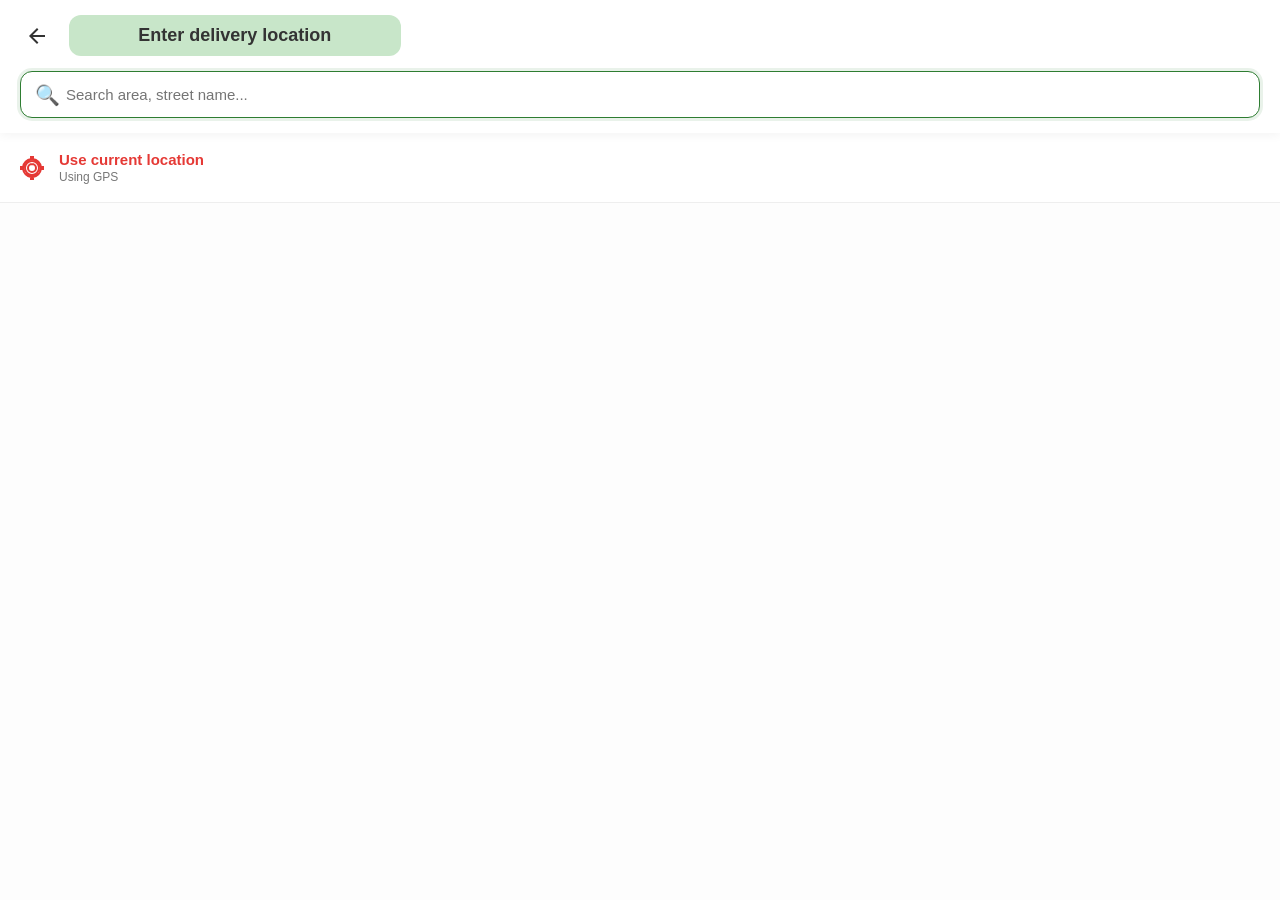
<file: HTML/search_location.html>
<!DOCTYPE html>
<html lang="en">

<head>
    <meta charset="UTF-8">
    <meta name="viewport" content="width=device-width, initial-scale=1.0">
    <title>Search Location - Community Care</title>
    <link rel="stylesheet" href="../css/style.css">
    <style>
        .search-page-container {
            background: #fff;
            min-height: 100vh;
            display: flex;
            flex-direction: column;
        }

        .search-header {
            padding: 15px 20px;
            background: white;
            box-shadow: 0 2px 10px rgba(0, 0, 0, 0.05);
            position: sticky;
            top: 0;
            z-index: 100;
        }

        .search-header-top {
            display: flex;
            align-items: center;
            gap: 15px;
            margin-bottom: 15px;
        }

        .back-btn {
            background: none;
            border: none;
            cursor: pointer;
            padding: 5px;
            display: flex;
            align-items: center;
            color: #333;
        }

        .back-btn svg {
            width: 24px;
            height: 24px;
            fill: currentColor;
        }

        .header-title {
            font-size: 18px;
            font-weight: 700;
            color: #333;
        }

        .search-input-wrapper {
            position: relative;
            display: flex;
            align-items: center;
        }

        .search-input-icon {
            position: absolute;
            left: 15px;
            color: #e53935;
            font-size: 20px;
            pointer-events: none;
        }

        .main-search-input {
            width: 100%;
            padding: 14px 15px 14px 45px;
            border: 1px solid #ddd;
            border-radius: 12px;
            font-size: 15px;
            outline: none;
            background: #f9f9f9;
            transition: all 0.3s;
            box-shadow: inset 0 2px 4px rgba(0, 0, 0, 0.02);
        }

        .main-search-input:focus {
            background: #fff;
            border-color: #2e7d32;
            box-shadow: 0 0 0 3px rgba(46, 125, 50, 0.1);
        }

        .clear-btn {
            position: absolute;
            right: 15px;
            background: none;
            border: none;
            color: #999;
            font-size: 18px;
            cursor: pointer;
            display: none;
        }

        .content-area {
            flex: 1;
            padding: 0;
            background: #fdfdfd;
        }

        .current-location-btn {
            display: flex;
            align-items: center;
            gap: 15px;
            padding: 18px 20px;
            background: white;
            border: none;
            border-bottom: 1px solid #eee;
            width: 100%;
            text-align: left;
            cursor: pointer;
            transition: background 0.2s;
        }

        .current-location-btn:hover {
            background: #f5f5f5;
        }

        .current-location-icon {
            color: #e53935;
            display: flex;
            align-items: center;
            justify-content: center;
        }

        .current-location-icon svg {
            width: 24px;
            height: 24px;
            fill: none;
            stroke: currentColor;
            stroke-width: 2;
        }

        .current-location-text {
            flex: 1;
        }

        .cl-title {
            font-size: 15px;
            font-weight: 600;
            color: #e53935;
            margin-bottom: 2px;
        }

        .cl-subtitle {
            font-size: 12px;
            color: #777;
        }

        .results-container {
            padding: 10px 0;
        }

        .result-item {
            display: flex;
            align-items: flex-start;
            gap: 15px;
            padding: 15px 20px;
            border-bottom: 1px solid #f0f0f0;
            cursor: pointer;
            background: white;
            transition: background 0.2s;
        }

        .result-item:hover {
            background: #f9f9f9;
        }

        .result-icon {
            color: #999;
            margin-top: 2px;
        }

        .result-icon svg {
            width: 20px;
            height: 20px;
            fill: none;
            stroke: currentColor;
            stroke-width: 2;
        }

        .result-text {
            flex: 1;
        }

        .result-title {
            font-size: 14px;
            font-weight: 600;
            color: #333;
            margin-bottom: 4px;
        }

        .result-address {
            font-size: 12px;
            color: #777;
            line-height: 1.4;
        }

        .loading-spinner {
            text-align: center;
            padding: 30px;
            color: #666;
            font-size: 14px;
            font-style: italic;
            display: none;
        }
    </style>
</head>

<body>
    <div class="search-page-container">
        <div class="search-header">
            <div class="search-header-top">
                <button class="back-btn" onclick="history.back()" title="Go Back">
                    <svg viewBox="0 0 24 24">
                        <path d="M20 11H7.83l5.59-5.59L12 4l-8 8 8 8 1.41-1.41L7.83 13H20v-2z"></path>
                    </svg>
                </button>
                <div class="header-title">Enter delivery location</div>
            </div>
            <div class="search-input-wrapper">
                <span class="search-input-icon">🔍</span>
                <input type="text" id="locationSearch" class="main-search-input"
                    placeholder="Search area, street name..." autocomplete="off">
                <button class="clear-btn" id="clearBtn" onclick="clearSearch()">✕</button>
            </div>
        </div>

        <div class="content-area">
            <button class="current-location-btn" onclick="useCurrentLocation()">
                <div class="current-location-icon">
                    <svg viewBox="0 0 24 24">
                        <path
                            d="M12 8c-2.21 0-4 1.79-4 4s1.79 4 4 4 4-1.79 4-4-1.79-4-4-4zm8.94 3c-.46-4.17-3.77-7.48-7.94-7.94V1h-2v2.06C6.83 3.52 3.52 6.83 3.06 11H1v2h2.06c.46 4.17 3.77 7.48 7.94 7.94V23h2v-2.06c4.17-.46 7.48-3.77 7.94-7.94H23v-2h-2.06zM12 19c-3.87 0-7-3.13-7-7s3.13-7 7-7 7 3.13 7 7-3.13 7-7 7z">
                        </path>
                    </svg>
                </div>
                <div class="current-location-text">
                    <div class="cl-title">Use current location</div>
                    <div class="cl-subtitle">Using GPS</div>
                </div>
            </button>

            <div id="loading" class="loading-spinner">Searching for places...</div>
            <div class="results-container" id="resultsList">
                <!-- Search results will populate here -->
            </div>
        </div>
    </div>

    <script>
        const searchInput = document.getElementById('locationSearch');
        const clearBtn = document.getElementById('clearBtn');
        const resultsList = document.getElementById('resultsList');
        const loadingSpinner = document.getElementById('loading');

        // Focus input automatically
        window.onload = () => {
            searchInput.focus();
        };

        searchInput.addEventListener('input', function () {
            clearBtn.style.display = this.value ? 'block' : 'none';
            if (this.value.trim().length > 2) {
                debouncedSearch(this.value);
            } else {
                resultsList.innerHTML = '';
            }
        });

        function clearSearch() {
            searchInput.value = '';
            clearBtn.style.display = 'none';
            resultsList.innerHTML = '';
            searchInput.focus();
        }

        function useCurrentLocation() {
            // Forward to map page with flag to auto-detect location
            window.location.href = 'address_search.html?auto=true';
        }

        let searchTimeout;
        function debouncedSearch(query) {
            clearTimeout(searchTimeout);
            loadingSpinner.style.display = 'block';
            resultsList.innerHTML = '';

            searchTimeout = setTimeout(async () => {
                try {
                    const res = await fetch(`https://nominatim.openstreetmap.org/search?format=json&q=${encodeURIComponent(query)}&limit=5&addressdetails=1`);
                    const data = await res.json();

                    loadingSpinner.style.display = 'none';
                    resultsList.innerHTML = '';

                    if (data && data.length > 0) {
                        data.forEach(item => {
                            const name = item.name || item.display_name.split(',')[0];
                            const el = document.createElement('div');
                            el.className = 'result-item';
                            el.innerHTML = `
                                <div class="result-icon">📍</div>
                                <div class="result-text">
                                    <div class="result-title">${name}</div>
                                    <div class="result-address">${item.display_name}</div>
                                </div>
                            `;
                            el.onclick = () => {
                                // Send selected coords to the map page
                                window.location.href = `address_search.html?lat=${item.lat}&lng=${item.lon}`;
                            };
                            resultsList.appendChild(el);
                        });
                    } else {
                        resultsList.innerHTML = '<div style="padding: 20px; text-align: center; color: #777;">No results found</div>';
                    }
                } catch (e) {
                    loadingSpinner.style.display = 'none';
                    console.error("Search failed:", e);
                }
            }, 500);
        }
    </script>
</body>

</html>
</file>
<file: css/style.css>
@import url('https://fonts.googleapis.com/css2?family=Outfit:wght@300;400;500;600;700&display=swap');

body {
    font-family: Arial;
    margin: 0;
    padding-left: 0;
    background: #f5f5f5;
}

.top-bar {
    position: sticky;
    top: 0;
    z-index: 1000;
    display: flex;
    align-items: center;
    justify-content: space-between;
    gap: 12px;
    padding: 6px 16px;
    padding-left: 10px;
    background: #8bc34a;
    border-bottom: 1px solid #7cb342;
    font-size: 14px;
}

.top-bar-left {
    display: flex;
    align-items: center;
    gap: 10px;
}

.location-pill {
    display: flex;
    align-items: center;
    gap: 6px;
    background: rgba(255, 255, 255, 0.2);
    border: 1px solid rgba(255, 255, 255, 0.4);
    color: white;
    padding: 6px 14px;
    border-radius: 999px;
    font-size: 13px;
    font-weight: 600;
    cursor: pointer;
    transition: all 0.2s ease;
    margin-left: 10px;
    max-width: 180px;
    white-space: nowrap;
    overflow: hidden;
    text-overflow: ellipsis;
}

.location-pill:hover {
    background: rgba(255, 255, 255, 0.35);
}

.location-pill svg {
    width: 16px;
    height: 16px;
    flex-shrink: 0;
}

.top-bar-right {
    display: flex;
    align-items: center;
    gap: 12px;
    padding-right: 10px;
}

.top-bar-icon {
    color: white;
    text-decoration: none;
    opacity: 0.9;
    font-size: 24px;
    display: inline-flex;
    align-items: center;
    justify-content: center;
    line-height: 1;
}

.top-bar-icon:hover {
    opacity: 1;
}

.top-bar-icon svg {
    width: 20px;
    height: 20px;
    fill: currentColor;
    display: block;
}

.top-bar-social {
    display: flex;
    align-items: center;
    gap: 10px;
    margin-left: 6px;
}

.top-bar-link {
    color: white;
    text-decoration: none;
    font-weight: bold;
    font-size: 14px;
    padding: 6px 10px;
    border-radius: 999px;
    border: 1px solid rgba(255, 255, 255, 0.7);
}

.top-bar-link:hover {
    background: rgba(255, 255, 255, 0.12);
}

.top-bar-link--primary {
    background: white;
    color: #2e7d32;
    border-color: white;
}

.top-bar-link--primary:hover {
    background: rgba(255, 255, 255, 0.9);
}

.top-bar-back {
    display: inline-flex;
    align-items: center;
    justify-content: center;
    background: rgba(255, 255, 255, 0.2);
    border: 1px solid rgba(255, 255, 255, 0.4);
    color: white;
    padding: 8px;
    border-radius: 50%;
    text-decoration: none;
    transition: all 0.2s ease;
    cursor: pointer;
    line-height: 0;
}

.top-bar-back:hover {
    background: rgba(255, 255, 255, 0.35);
    transform: scale(1.1);
}

.top-bar-back svg {
    width: 20px;
    height: 20px;
    fill: currentColor;
}

header {
    background: #f5f5f5;
    color: black;
    padding: 15px 20px;
    text-align: left;
    position: relative;
    display: flex;
    align-items: center;
    justify-content: flex-start;
    flex-wrap: nowrap;
    gap: 15px;
}

.header-images {
    display: flex;
    align-items: center;
    gap: 10px;
    background: #f5f5f5;
    margin-left: 10px;
}

.header-title {
    display: flex;
    flex-direction: column;
    gap: 0;
    align-items: flex-start;
    background: #c8e6c9;
    padding: 10px 69.25px;
    border-radius: 12px;
}

.title-row {
    display: flex;
    align-items: center;
    flex-wrap: wrap;
    gap: 20px;
}

.header-links {
    display: flex;
    align-items: center;
    flex-wrap: wrap;
    gap: 10px;
    margin-left: 40px;
}

.header-link {
    display: inline-block;
    padding: 8px 12px;
    border-radius: 999px;
    border: 1px solid #8bc34a;
    color: #8bc34a;
    text-decoration: none;
    font-weight: bold;
    font-size: 14px;
    line-height: 1;
    background: #f5f5f5;
}

.header-link:hover {
    background: #8bc34a;
    color: white;
}

.donate-link {
    padding: 12px 18px;
    font-size: 16px;
    background: #2e7d32;
    color: white;
    border-color: #1b5e20;
}

.donate-link:hover {
    background: #1b5e20;
    border-color: #0d3b12;
}

.header-title p {
    margin-top: 0;
    margin-bottom: 0;
    margin-left: 30px;
    font-weight: bold;
    line-height: 1.2;
}

h1 {
    margin-left: 30px;
    font-size: 32px;
    font-weight: bold;
    color: #8bc34a;
    text-transform: none;
    letter-spacing: 1px;
    text-shadow: 1px 1px 2px rgba(0, 0, 0, 0.2);
    font-family: 'Georgia', serif;
    margin-bottom: 0;
    margin-top: 0;
    line-height: 1.2;
}

.hand-icon {
    height: 110px;
    width: 110px;
    margin-right: 4px;
    vertical-align: top;
    object-fit: contain;
    background: #f5f5f5;
}

p {
    color: #8bc34a;
    margin-left: 0;
    font-size: 10px;
    margin-top: 0;
}

.menu-btn {
    display: none;
    background: none;
    border: none;
    font-size: 28px;
    color: #2e7d32;
    cursor: pointer;
    padding: 5px;
    line-height: 1;
    margin-left: auto;
}

/* Mobile Sidebar Menu */
.mobile-menu-overlay {
    position: fixed;
    top: 0;
    left: 0;
    width: 100%;
    height: 100%;
    background: rgba(0, 0, 0, 0.5);
    z-index: 4000;
    display: none;
    opacity: 0;
    transition: opacity 0.3s ease;
}

.mobile-menu-overlay.active {
    display: block;
    opacity: 1;
}

.mobile-sidebar {
    position: fixed;
    top: 0;
    left: -280px;
    width: 280px;
    height: 100%;
    background: white;
    z-index: 4001;
    transition: left 0.3s cubic-bezier(0.4, 0, 0.2, 1);
    box-shadow: 10px 0 30px rgba(0, 0, 0, 0.1);
    display: flex;
    flex-direction: column;
}

.mobile-sidebar.active {
    left: 0;
}

.sidebar-header {
    padding: 20px;
    border-bottom: 1px solid #eee;
    display: flex;
    justify-content: space-between;
    align-items: center;
    background: #f1f8e9;
}

.sidebar-title {
    font-weight: 700;
    color: #2e7d32;
    font-size: 18px;
}

.close-sidebar {
    font-size: 24px;
    color: #666;
    cursor: pointer;
}

.sidebar-body {
    padding: 20px 0;
    flex: 1;
    overflow-y: auto;
}

.sidebar-link {
    display: block;
    padding: 15px 25px;
    color: #333;
    text-decoration: none;
    font-weight: 600;
    border-left: 4px solid transparent;
    transition: all 0.2s;
}

.sidebar-link:active,
.sidebar-link.active {
    background: #f1f8e9;
    color: #2e7d32;
    border-left-color: #2e7d32;
}

.sidebar-footer {
    padding: 20px;
    border-top: 1px solid #eee;
}

.sidebar-donate-btn {
    display: block;
    width: 100%;
    background: #2e7d32;
    color: white;
    text-align: center;
    padding: 12px;
    border-radius: 12px;
    text-decoration: none;
    font-weight: 700;
}

.hero {
    position: relative;
    max-width: 1200px;
    margin: 40px auto;
    border-radius: 20px;
    overflow: hidden;
    height: 500px;
    box-shadow:
        0 10px 15px -3px rgba(0, 0, 0, 0.1),
        0 4px 6px -2px rgba(0, 0, 0, 0.05),
        0 25px 50px -12px rgba(0, 0, 0, 0.25);
    display: flex;
    align-items: center;
    justify-content: center;
}

.hero-cover {
    position: absolute;
    top: 0;
    left: 0;
    width: 100%;
    height: 100%;
    object-fit: cover;
    z-index: 1;
    filter: brightness(1.15);
}

.hero-content {
    position: relative;
    z-index: 2;
    text-align: center;
    padding: 60px;
    background: linear-gradient(to right, rgba(0, 0, 0, 0.5), rgba(0, 0, 0, 0.2), rgba(0, 0, 0, 0.5));
    width: 100%;
    height: 100%;
    display: flex;
    flex-direction: column;
    align-items: center;
    justify-content: center;
    color: white;
}

.hero h2 {
    font-size: 44px;
    margin-bottom: 20px;
    text-shadow: 2px 2px 10px rgba(0, 0, 0, 0.3);
}

.hero p {
    font-size: 18px;
    color: rgba(255, 255, 255, 0.9);
    margin-bottom: 30px;
    letter-spacing: 1px;
}

.hero-btns {
    display: flex;
    gap: 20px;
}

.hero-btns .btn {
    background: #2e7d32;
    color: white;
    padding: 14px 28px;
    font-size: 16px;
    font-weight: 600;
    border-radius: 50px;
    border: 1px solid #1b5e20;
    box-shadow:
        0 4px 6px -1px rgba(0, 0, 0, 0.1),
        0 2px 4px -1px rgba(0, 0, 0, 0.06),
        0 10px 15px -3px rgba(46, 125, 50, 0.2);
    transition: all 0.3s cubic-bezier(0.4, 0, 0.2, 1);
    text-transform: uppercase;
    letter-spacing: 0.5px;
}

.hero-btns .btn:hover {
    background: #1b5e20;
    transform: translateY(-3px);
    box-shadow:
        0 20px 25px -5px rgba(0, 0, 0, 0.1),
        0 10px 10px -5px rgba(0, 0, 0, 0.04),
        0 15px 20px -5px rgba(46, 125, 50, 0.3);
}

.hero-btns .btn:active {
    transform: translateY(-1px);
    box-shadow: 0 5px 10px rgba(0, 0, 0, 0.2);
}

.services {
    padding: 80px 40px;
    background: #fdfdfd;
}


.services-header {
    text-align: center;
    margin-bottom: 50px;
}

.services-header h2 {
    font-size: 32px;
    color: #2e7d32;
    margin: 0 0 10px 0;
}

.services-header p {
    color: #666;
    font-size: 16px;
    max-width: 600px;
    margin: 0 auto;
}

.services-grid {
    display: grid;
    grid-template-columns: repeat(auto-fit, minmax(280px, 1fr));
    gap: 25px;
    max-width: 1200px;
    margin: 0 auto;
}

.service-card {
    background: white;
    padding: 30px;
    border-radius: 16px;
    box-shadow:
        0 4px 6px -1px rgba(0, 0, 0, 0.1),
        0 2px 4px -1px rgba(0, 0, 0, 0.06),
        0 10px 15px -3px rgba(0, 0, 0, 0.1);
    text-decoration: none;
    color: #333;
    display: flex;
    flex-direction: column;
    align-items: flex-start;
    transition: all 0.4s cubic-bezier(0.175, 0.885, 0.32, 1.275);
    border: 1px solid rgba(0, 0, 0, 0.05);
}

.service-card.has-cover {
    padding: 0;
    overflow: hidden;
}

.service-cover {
    width: 100%;
    height: 160px;
    object-fit: cover;
    border-bottom: 1px solid #eee;
}

.service-card.has-cover .service-content {
    padding: 20px 25px;
    display: flex;
    flex-direction: column;
    align-items: flex-start;
}

.service-card:hover {
    transform: translateY(-12px) scale(1.02);
    box-shadow:
        0 20px 25px -5px rgba(0, 0, 0, 0.1),
        0 10px 10px -5px rgba(0, 0, 0, 0.04),
        0 25px 50px -12px rgba(0, 0, 0, 0.25);
    border-color: #8bc34a;
}

.service-icon {
    font-size: 40px;
    margin-bottom: 15px;
    background: #f5f5f5;
    width: 70px;
    height: 70px;
    display: flex;
    align-items: center;
    justify-content: center;
    border-radius: 12px;
    transition: all 0.3s ease;
}

.service-card:hover .service-icon {
    background: #e8f5e9;
    transform: scale(1.05);
}

.service-card h3 {
    margin: 0 0 10px 0;
    font-size: 20px;
    color: #2e7d32;
}

.service-card p {
    margin: 0;
    color: #666;
    font-size: 14px;
    line-height: 1.5;
}

.volunteer-card {
    background: linear-gradient(135deg, #2e7d32 0%, #1b5e20 100%);
    color: white;
}

.volunteer-card h3,
.volunteer-card p {
    color: white;
}

.volunteer-card .service-icon {
    background: rgba(255, 255, 255, 0.2);
}

.volunteer-card:hover {
    transform: translateY(-12px) scale(1.02);
    box-shadow:
        0 20px 25px -5px rgba(46, 125, 50, 0.2),
        0 10px 10px -5px rgba(46, 125, 50, 0.1),
        0 25px 50px -12px rgba(46, 125, 50, 0.4);
    border-color: transparent;
}

.btn {
    background: #1e88e5;
    color: white;
    border: none;
    padding: 10px 20px;
    border-radius: 20px;
    cursor: pointer;
}

.btn--green {
    background: #2e7d32;
}

.btn--green:hover {
    background: #1b5e20;
}

.btn--full {
    width: 100%;
}

.auth-page {
    min-height: calc(100vh - 60px);
    display: flex;
    align-items: center;
    justify-content: center;
    padding: 40px 16px;
}

.auth-card {
    width: 100%;
    max-width: 420px;
    background: white;
    border-radius: 16px;
    box-shadow: 0 12px 30px rgba(0, 0, 0, 0.12);
    padding: 26px;
}

.auth-title {
    margin: 0 0 6px 0;
    font-size: 28px;
    color: #2e7d32;
}

.auth-subtitle {
    margin: 0 0 18px 0;
    color: #555;
    font-size: 14px;
}

.auth-message {
    min-height: 18px;
    padding: 10px 12px;
    border-radius: 12px;
    background: #f5f5f5;
    color: #333;
    font-size: 13px;
    display: none;
}

.auth-message.is-error {
    display: block;
    background: #ffebee;
    color: #b71c1c;
    border: 1px solid #ffcdd2;
}

.auth-message.is-success {
    display: block;
    background: #e8f5e9;
    color: #1b5e20;
    border: 1px solid #c8e6c9;
}

.auth-form {
    display: flex;
    flex-direction: column;
    gap: 12px;
}

.field {
    display: flex;
    flex-direction: column;
    gap: 6px;
    text-align: left;
}

.field span {
    font-size: 13px;
    color: #333;
    font-weight: bold;
}

.password-field {
    display: flex;
    align-items: stretch;
    gap: 8px;
}

.password-field input {
    flex: 1;
}

.toggle-password {
    border: 1px solid #ccc;
    background: white;
    border-radius: 10px;
    padding: 10px 12px;
    cursor: pointer;
    font-weight: bold;
    color: #2e7d32;
}

.toggle-password:hover {
    background: #f3f7f3;
}

.checkbox {
    display: flex;
    align-items: center;
    gap: 10px;
    font-size: 13px;
    color: #333;
    text-align: left;
}

.checkbox input {
    width: 16px;
    height: 16px;
}

.auth-alt {
    margin: 10px 0 0 0;
    font-size: 13px;
    color: #555;
    text-align: center;
}

.auth-alt a {
    color: #2e7d32;
    font-weight: bold;
    text-decoration: none;
}

.auth-alt a:hover {
    text-decoration: underline;
}

.formSection {
    max-width: 400px;
    margin: auto;
    padding: 40px;
    display: flex;
    flex-direction: column;
    gap: 10px;
}

input,
select,
textarea {
    padding: 10px;
    border-radius: 6px;
    border: 1px solid #ccc;
}

#requests {
    max-width: 700px;
    margin: auto;
}

.requestCard {
    background: white;
    padding: 15px;
    margin: 10px;
    border-radius: 8px;
    box-shadow: 0 3px 8px rgba(0, 0, 0, 0.1);
}

.sos {
    background: red;
    color: white;
    font-size: 22px;
    padding: 15px 30px;
    border: none;
    border-radius: 10px;
    animation: pulse 1s infinite;
}

@keyframes pulse {
    0% {
        transform: scale(1)
    }

    50% {
        transform: scale(1.1)
    }

    100% {
        transform: scale(1)
    }
}

#map {
    height: 300px;
}

/* Donation Page Styles */
.donate-page {
    min-height: calc(100vh - 120px);
    display: flex;
    align-items: center;
    justify-content: center;
    padding: 60px 16px;
    background: linear-gradient(135deg, #f5f5f5 0%, #e8f5e9 100%);
}

.donate-card {
    width: 100%;
    max-width: 650px;
    background: white;
    border-radius: 20px;
    box-shadow: 0 15px 35px rgba(0, 0, 0, 0.08);
    padding: 40px;
}

.donate-title {
    margin: 0 0 8px 0;
    font-size: 32px;
    color: #2e7d32;
    text-align: center;
}

.donate-subtitle {
    text-align: center;
    color: #666;
    margin-bottom: 30px;
    font-size: 15px;
}

.donate-form {
    display: flex;
    flex-direction: column;
    gap: 25px;
}

.donate-section {
    display: flex;
    flex-direction: column;
    gap: 10px;
}

.section-label {
    font-weight: bold;
    color: #333;
    font-size: 14px;
    text-transform: uppercase;
    letter-spacing: 0.5px;
}

.radio-group {
    display: flex;
    gap: 12px;
}

.radio-btn {
    flex: 1;
    cursor: pointer;
    position: relative;
    margin: 0;
    display: flex;
    align-items: center;
    background: #f5f5f5;
    border-radius: 12px;
    border: 1px solid #e0e0e0;
    padding: 12px 16px;
    transition: all 0.3s ease;
}

.radio-btn:hover {
    border-color: #8bc34a;
}

.radio-btn input {
    margin-right: 10px;
    width: 18px;
    height: 18px;
    accent-color: #2e7d32;
    cursor: pointer;
}

.radio-custom {
    font-weight: bold;
    color: #555;
    font-size: 15px;
}

.radio-btn.checked {
    background: white;
    border-color: #2e7d32;
    box-shadow: 0 2px 8px rgba(46, 125, 50, 0.15);
}

.donate-input {
    width: 100%;
    padding: 10px;
    border: 1px solid #ccc;
    border-radius: 6px;
    font-size: 14px;
    transition: border-color 0.3s;
    background: #fff;
    box-sizing: border-box;
    font-family: inherit;
    color: #333;
}

.donate-input:focus {
    border-color: #8bc34a;
    outline: none;
}

.amount-group {
    display: grid;
    grid-template-columns: repeat(4, 1fr);
    gap: 12px;
}

.amount-btn {
    padding: 10px 0;
    background: white;
    border: 1px solid #ccc;
    border-radius: 6px;
    font-weight: bold;
    font-size: 14px;
    color: #555;
    cursor: pointer;
    transition: all 0.2s;
    font-family: inherit;
}

.amount-btn:hover {
    border-color: #8bc34a;
    color: #8bc34a;
    background: #f5f5f5;
}

.amount-btn.active {
    background: white;
    border-color: #2e7d32;
    color: #2e7d32;
    box-shadow: 0 0 0 1px #2e7d32;
}

.custom-amount {
    position: relative;
    margin-top: 5px;
}

.currency-symbol {
    position: absolute;
    left: 12px;
    top: 50%;
    transform: translateY(-50%);
    font-size: 14px;
    color: #333;
    font-weight: bold;
}

.custom-amount .donate-input {
    padding-left: 30px;
}

.field-row {
    display: grid;
    grid-template-columns: 1fr 1fr;
    gap: 15px;
}

.donate-submit-btn {
    margin-top: 15px;
    padding: 10px 20px;
    font-size: 15px;
    font-weight: bold;
    border-radius: 20px;
    background: #2e7d32;
    color: white;
    border: none;
    cursor: pointer;
    transition: all 0.3s ease;
    width: 100%;
}

.donate-submit-btn:hover {
    background: #1b5e20;
}

/* Partnerships Section */
.partnerships {
    padding: 60px 20px;
    background: white;
    text-align: center;
    border-top: 1px solid #e0e0e0;
}

.partners-header {
    margin-bottom: 40px;
}

.partners-header h2 {
    font-size: 28px;
    color: #2e7d32;
    margin: 0 0 10px 0;
}

.partners-header p {
    color: #666;
    font-size: 15px;
    max-width: 500px;
    margin: 0 auto;
}

.partners-marquee {
    width: 100%;
    max-width: 1000px;
    margin: 0 auto;
    overflow: hidden;
    padding: 10px 0;
}

.partners-track {
    display: flex;
    justify-content: center;
    flex-wrap: wrap;
    gap: 30px;
}

.partner-card {
    background: #fdfdfd;
    border: 1px solid #eee;
    padding: 20px 30px;
    border-radius: 12px;
    display: flex;
    align-items: center;
    gap: 15px;
    transition: all 0.3s ease;
    box-shadow: 0 2px 10px rgba(0, 0, 0, 0.03);
    min-width: 200px;
}

.partner-card:hover {
    transform: translateY(-5px);
    box-shadow: 0 8px 20px rgba(0, 0, 0, 0.08);
    border-color: #c8e6c9;
}

.partner-logo {
    width: 50px;
    height: 50px;
    object-fit: contain;
    border-radius: 4px;
    display: block;
}

.partner-card p {
    margin: 0;
    font-weight: bold;
    color: #444;
    font-size: 16px;
}

@media (max-width: 768px) {
    .top-bar {
        padding: 5px 15px;
    }

    .location-pill {
        max-width: 140px;
        font-size: 12px;
        padding: 4px 10px;
    }

    .top-bar-right {
        gap: 8px;
    }

    .top-bar-link {
        font-size: 12px;
        padding: 4px 8px;
    }

    header {
        padding: 10px 15px;
    }

    .header-images {
        margin-left: 0;
    }

    .hand-icon {
        height: 80px;
        width: 80px;
    }

    .header-links {
        display: none;
        /* Hide standard links to use mobile menu */
    }

    .menu-btn {
        display: block;
    }

    .header-title {
        padding: 5px 15px;
    }

    h1 {
        font-size: 24px;
        margin-left: 0;
    }

    .header-title p {
        font-size: 11px;
        margin-left: 0;
    }

    .hero {
        height: 400px;
        margin: 20px 15px;
    }

    .hero h2 {
        font-size: 28px;
    }

    .hero p {
        font-size: 14px;
    }

    .services-grid {
        grid-template-columns: repeat(auto-fit, minmax(250px, 1fr));
        padding: 0 10px;
    }
}

@media (max-width: 480px) {
    .top-bar {
        flex-direction: column;
        gap: 10px;
        padding: 10px;
    }

    .top-bar-left,
    .top-bar-right {
        width: 100%;
        justify-content: center;
    }

    .location-pill {
        max-width: 100%;
        width: auto;
    }

    .header-title {
        display: none;
        /* Only show hand icon and menu on very small screens or make it vertical */
    }

    .header-title-mobile-show {
        display: block;
        text-align: center;
        width: 100%;
    }

    .hero {
        height: 350px;
    }

    .hero h2 {
        font-size: 24px;
    }

    .hero-btns {
        flex-direction: column;
        gap: 10px;
        width: 100%;
        padding: 0 20px;
    }

    .hero-btns .btn {
        width: 100%;
    }

    .services-grid {
        grid-template-columns: 1fr;
    }

    .partner-card {
        width: 100%;
        min-width: 0;
    }

    .formSection {
        padding: 20px 15px;
        max-width: 100%;
    }

    .requestCard {
        margin: 10px 0;
        padding: 12px;
    }
}

#map {
    height: 500px;
    width: 100%;
    margin-top: 20px;
    border-radius: 10px;
}

/* Newsletter Section */
.newsletter-section {
    padding: 60px 20px;
    background: #fdfdfd;
    position: relative;
    overflow: hidden;
}

/* Add a dotted background pattern similar to the reference */
.newsletter-section::before {
    content: '';
    position: absolute;
    top: 0;
    left: 0;
    right: 0;
    bottom: 0;
    background-image: radial-gradient(#9ea7b8 10%, transparent 10%), radial-gradient(#8bc34a 10%, transparent 10%);
    background-color: #fdfdfd;
    background-position: 0 0, 20px 20px;
    background-size: 40px 40px;
    opacity: 0.15;
    z-index: 0;
}

.newsletter-container {
    position: relative;
    z-index: 1;
    max-width: 900px;
    margin: 0 auto;
    background: #2e7d32;
    border-radius: 12px;
    padding: 30px 40px;
    display: flex;
    align-items: center;
    justify-content: space-between;
    gap: 20px;
    box-shadow: 0 10px 20px rgba(0, 0, 0, 0.1);
}

.newsletter-title {
    color: white;
    font-size: 26px;
    margin: 0;
    font-weight: 600;
}

.newsletter-form {
    display: flex;
    flex: 1;
    max-width: 500px;
    gap: 10px;
    background: white;
    padding: 8px;
    border-radius: 50px;
}

.newsletter-input {
    flex: 1;
    border: none;
    padding: 10px 15px;
    border-radius: 50px;
    outline: none;
    font-size: 15px;
}

.newsletter-btn {
    background: #8bc34a;
    color: white;
    border: none;
    padding: 12px 25px;
    border-radius: 50px;
    font-weight: bold;
    cursor: pointer;
    transition: all 0.3s ease;
}

.newsletter-btn:hover {
    background: #7cb342;
}

@media (max-width: 768px) {
    .newsletter-container {
        flex-direction: column;
        text-align: center;
        padding: 25px;
    }

    .newsletter-form {
        width: 100%;
    }
}

/* Complex Footer */
.complex-footer {
    background: #ffffff;
    padding: 60px 40px 20px;
    color: #333;
    border-top: 1px solid #eee;
}

.footer-grid {
    display: grid;
    grid-template-columns: 2fr 1.5fr 1fr 1fr 1fr;
    gap: 40px;
    max-width: 1200px;
    margin: 0 auto;
}

.footer-brand {
    display: flex;
    flex-direction: column;
    align-items: flex-start;
}

.footer-column h4 {
    color: #8bc34a;
    font-size: 14px;
    letter-spacing: 1px;
    margin: 0 0 20px 0;
    font-weight: 600;
    text-transform: uppercase;
}

.footer-column a {
    display: block;
    color: #333;
    text-decoration: none;
    margin-bottom: 12px;
    font-size: 14px;
    transition: color 0.2s;
}

.footer-column a:hover {
    color: #2e7d32;
}

.footer-column p {
    color: #333;
    font-size: 14px;
    line-height: 1.6;
    margin: 0;
}

@media (max-width: 900px) {
    .footer-grid {
        grid-template-columns: repeat(2, 1fr);
    }

    .footer-brand {
        grid-column: span 2;
    }
}

@media (max-width: 600px) {
    .footer-grid {
        grid-template-columns: 1fr;
    }

    .footer-brand {
        grid-column: span 1;
    }
}
</file>
